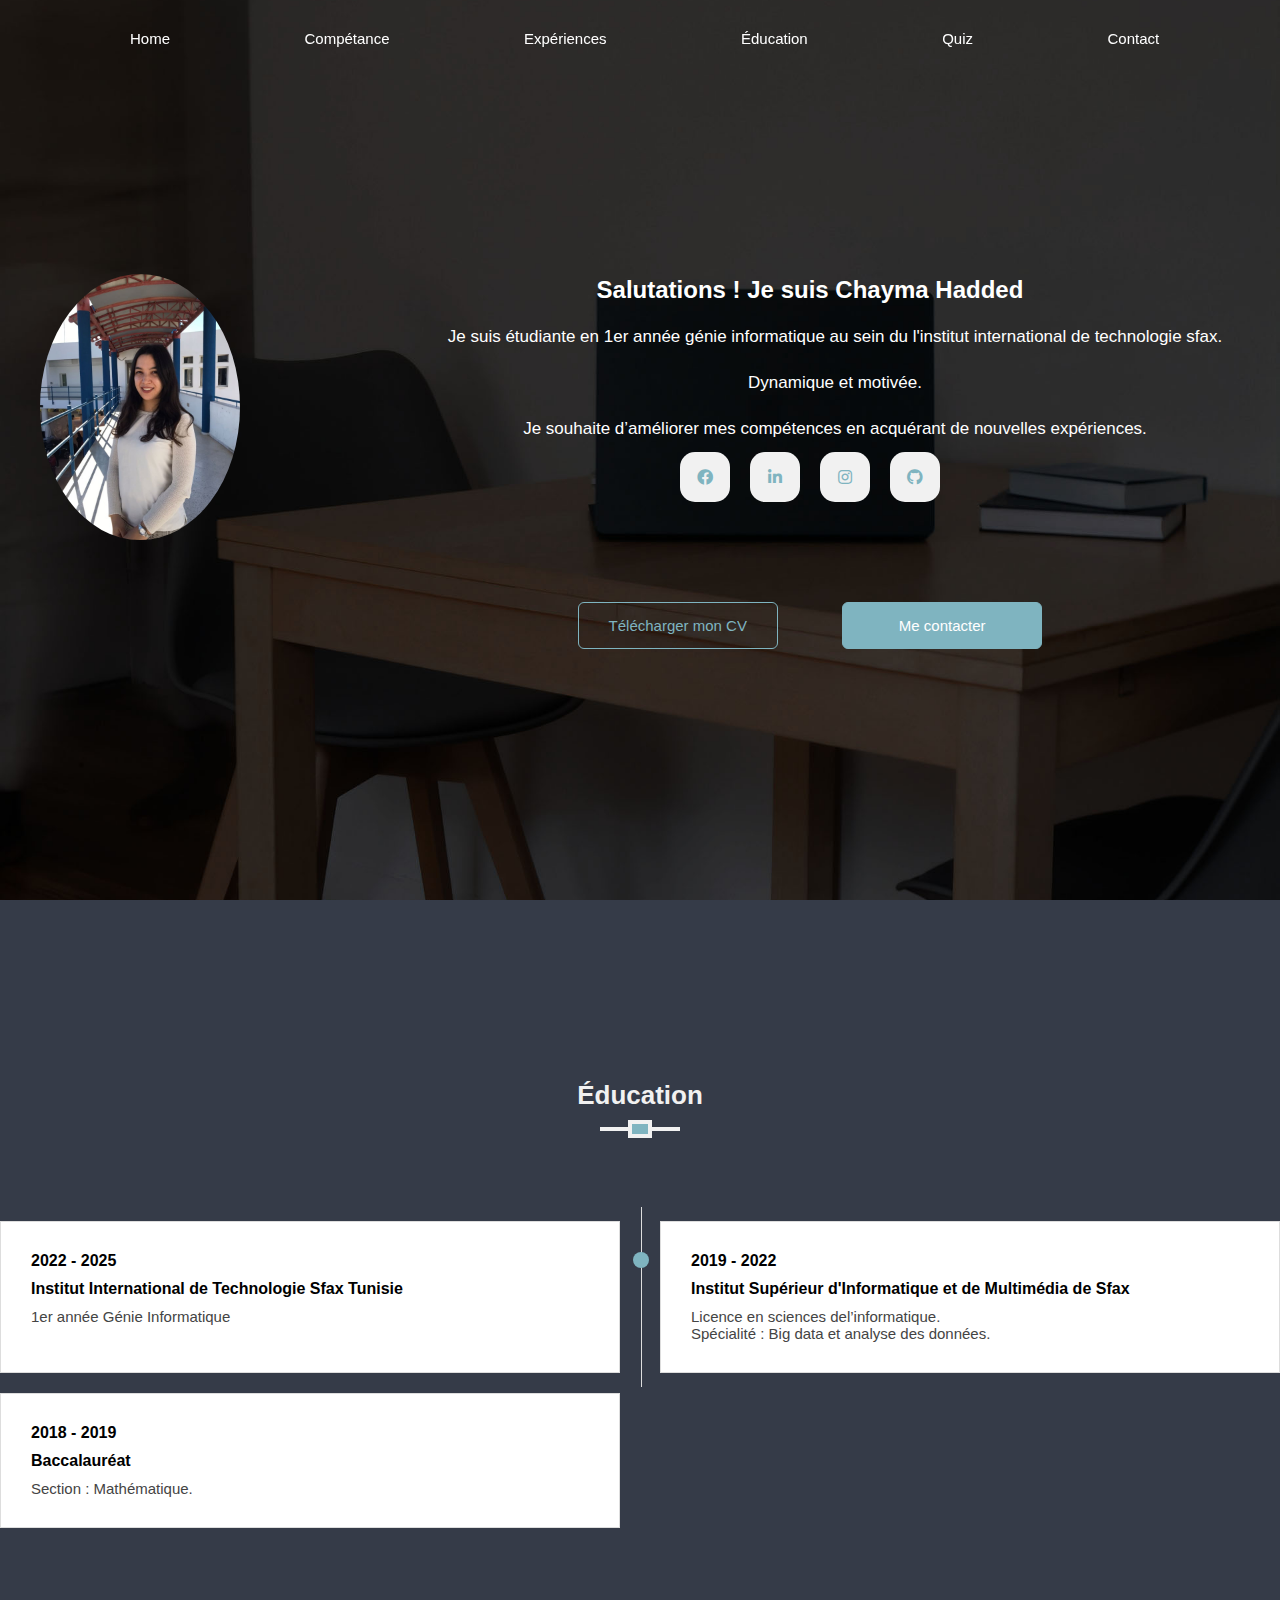
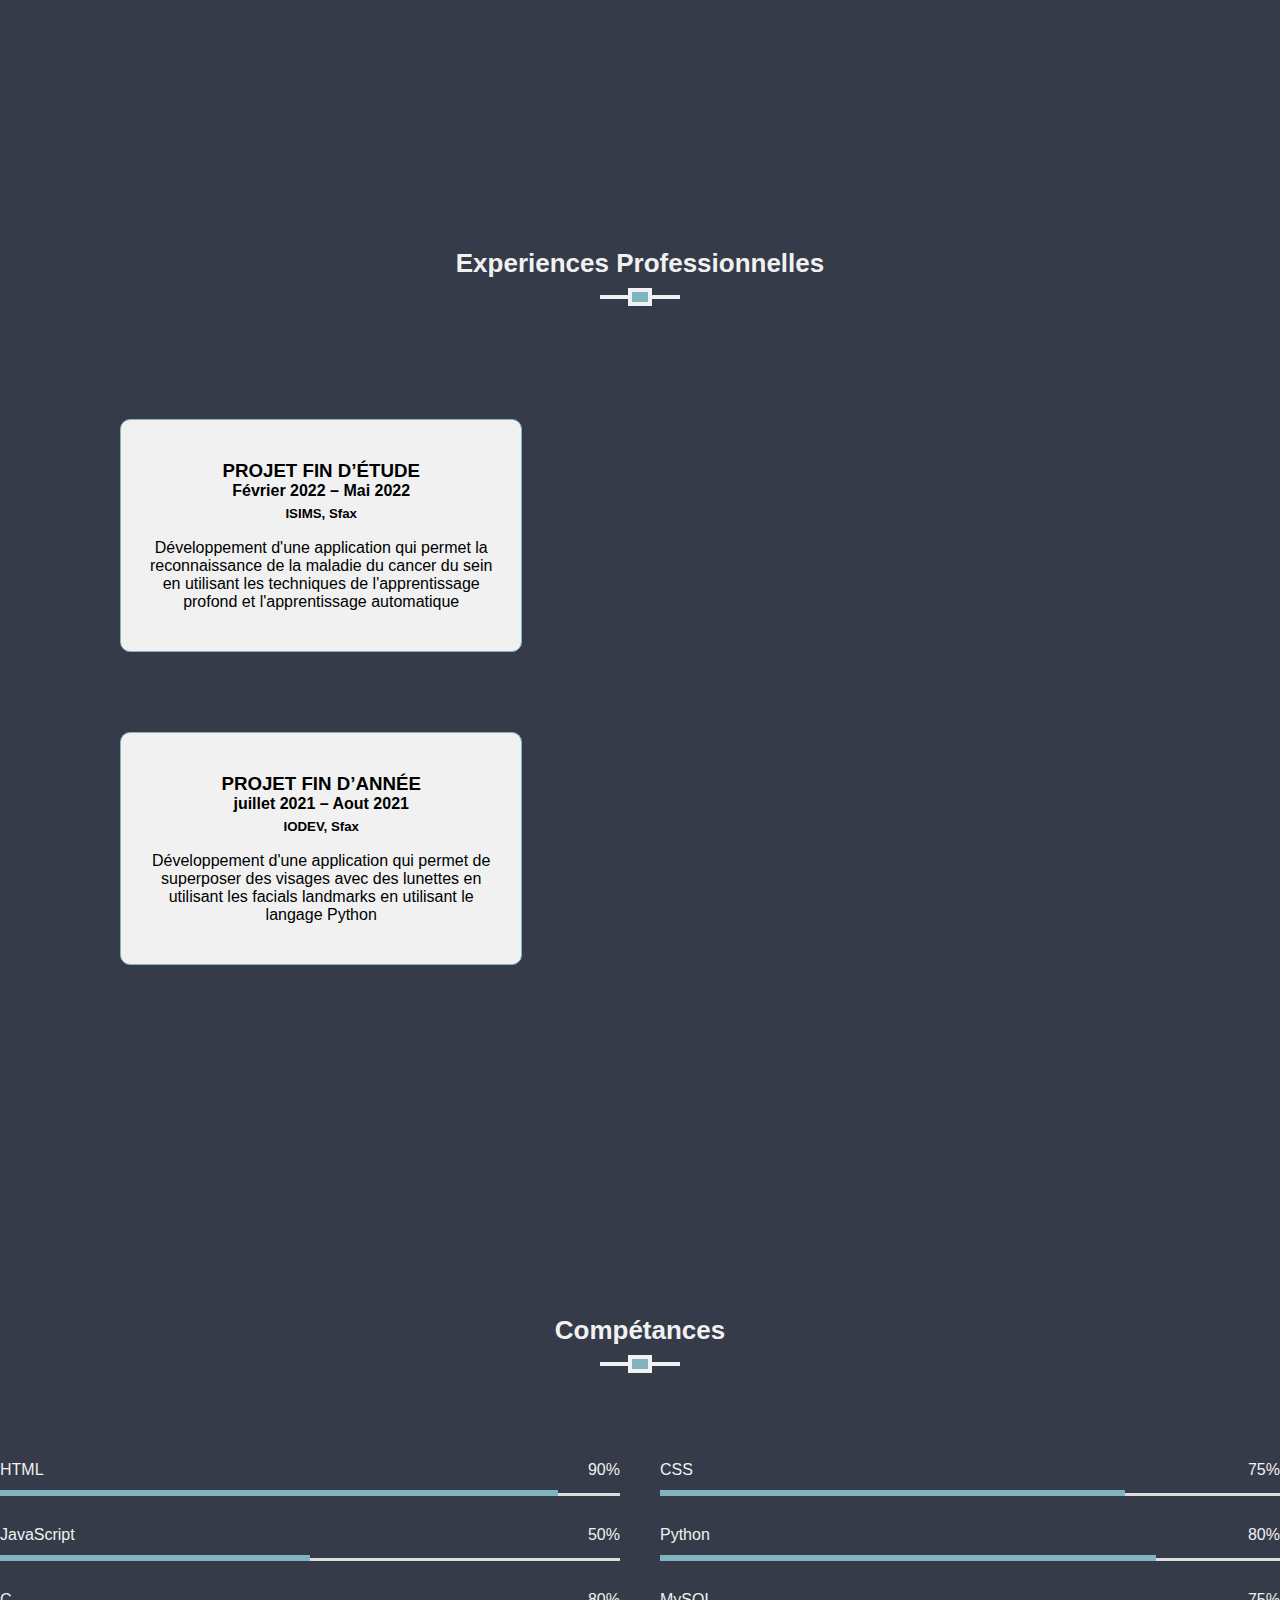
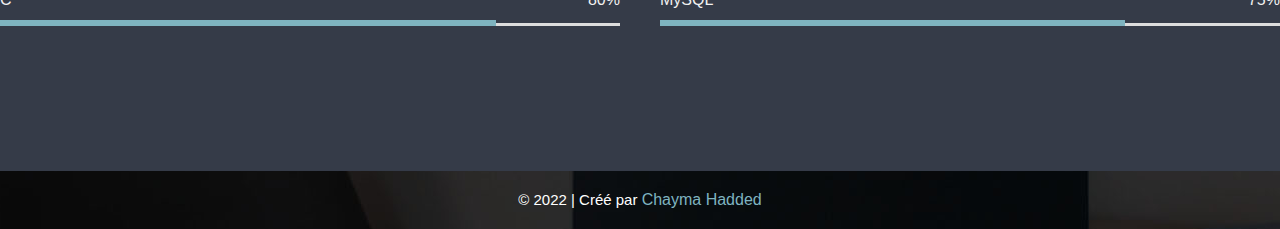
<file: index.html>
<!DOCTYPE html>
<html lang="fr">

<head>
  <meta charset="UTF-8" />
  <meta name="viewport" content="width=device-width, initial-scale=1.0" />

  <link rel="stylesheet" href="css/style.css" />
  <link rel="stylesheet" href="https://cdnjs.cloudflare.com/ajax/libs/font-awesome/5.15.4/css/all.min.css">
  <script LANGUAGE="javascript" src="../js/js.js"></script>
  <title> Home</title>
</head>

<body>
  <!-- NavBar -->

  <nav class="navbar">
    <div class="inner-width">

      <div class="navbar-menu FR">
        <a href="#home">Home</a>
        <a href="#about">Compétance</a>
        <a href="#services">Expériences</a>
        <a href="#cursus">Éducation</a>
        <a href="autres pages/quiz.html" target="_blank">Quiz</a>
        <a href="autres pages/contact.html" target="_blank">Contact</a>
      </div>


    </div>
  </nav>

  <!-- Home -->

  <section id="home">
    <div class="inner-width">
      <div class="content">
        <div class="about-content">
          <img src="img/moi.jpg" alt="" class="about-pic" />
          <div class="about-text">
            <h2 class="FR">Salutations ! Je suis Chayma Hadded</h2>
            <p class="FR">
              Je suis étudiante en 1er année génie informatique au sein du l'institut international de
              technologie sfax. 
            </p>
            <p class="FR">
              Dynamique et motivée.
            </p> 
            <p class="FR">
              Je souhaite d’améliorer mes compétences en acquérant de
              nouvelles expériences.
            </p>
          
            <div class="reseaux">
              <a class="res" href="https://www.facebook.com/profile.php?id=100008297806958" target="_blank">
                <i class="fab fa-facebook"></i>
              </a>
              <a class="res" href="https://www.linkedin.com/in/haddedchayma/" target="_blank">
                <i class="fab fa-linkedin-in"></i>
              </a>
              <a class="res" href="https://www.instagram.com/hadded_chayma1/" target="_blank">
                <i class="fab fa-instagram"></i>
              </a>
              <a class="res" href="https://github.com/chaymahaddded" target="_blank">
                <i class="fab fa-github"></i>
              </a>
            </div>
            <div class="buttons FR">
              <a href="doc/cv 2022.pdf" target="_blank">Télécharger mon CV</a>
              <a href="autres pages/contact.html" target="_blank">Me contacter</a>
            </div>
          </div>
        </div>

      </div>
    </div>
  </section>
   <!-- Cursus -->

   <section id="cursus">
    <div class="inner-width">
      <h1 class="section-title FR">Éducation</h1>


      <div class="time-line">
        <div class="bloc FR">
          <h4>2022 - 2025</h4>
          <h3>Institut International de Technologie Sfax Tunisie</h3>
          <p> 1er année Génie Informatique</p>
        </div>



        <div class="bloc FR">
          <h4>2019 - 2022</h4>
          <h3>Institut Supérieur d'Informatique et de Multimédia de Sfax</h3>
          <p>Licence en sciences del’informatique.</p>
          <p>Spécialité : Big data et analyse des données.</p>
        </div>



        <div class="bloc FR">
          <h4>2018 - 2019</h4>
          <h3>Baccalauréat</h3>
          <p>Section : Mathématique.</p>
        </div>

      </div>
    </div>
  </section>
   <!-- Experiences  -->

   <section id="services" class="dark">
    <div class="inner-width">
      <h1 class="section-title">Experiences Professionnelles</h1>

      <div class="services FR">
        <div class="service FR">
          <h3>PROJET FIN D’ÉTUDE</h3>
          <h4>Février 2022 – Mai 2022</h4>
          <h5>ISIMS, Sfax</h2>
            <br>
            <p>
              Développement d'une application qui permet la reconnaissance de la
              maladie du cancer du sein en utilisant les techniques de l'apprentissage
              profond et l'apprentissage automatique
            </p>
        </div>



        <div class="service FR">
          <h3>PROJET FIN D’ANNÉE</h3>
          <h4>juillet 2021 – Aout 2021</h4>
          <h5>IODEV, Sfax</h5>
          <br>
          <p>
            Développement d'une application qui permet de superposer des visages
            avec des lunettes en utilisant les facials landmarks en utilisant le
            langage Python
          </p>
        </div>
      </div>
    </div>
  </section>

  <!-- About -->

  <section id="about">
    <div class="inner-width">
      <h1 class="section-title FR">Compétances</h1>


      <div class="skills">
        <div class="skill">
          <div class="skill-info">
            <span>HTML</span>
            <span>90%</span>
          </div>
          <div class="skill-bar html"></div>
        </div>

        <div class="skill">
          <div class="skill-info">
            <span>CSS</span>
            <span>75%</span>
          </div>
          <div class="skill-bar css"></div>
        </div>

        <div class="skill">
          <div class="skill-info">
            <span>JavaScript</span>
            <span>50%</span>
          </div>
          <div class="skill-bar js"></div>
        </div>

        <div class="skill">
          <div class="skill-info">
            <span>Python</span>
            <span>80%</span>
          </div>
          <div class="skill-bar python"></div>
        </div>

        <div class="skill">
          <div class="skill-info">
            <span>C</span>
            <span>80%</span>
          </div>
          <div class="skill-bar c"></div>
        </div>

        <div class="skill">
          <div class="skill-info">
            <span>MySQL</span>
            <span>75%</span>
          </div>
          <div class="skill-bar mysql"></div>
        </div>
      </div>
    </div>
  </section>
 
 

  <!-- Footer -->

  <footer>
      <div class="copyrights FR">
        &copy; 2022 | Créé par <a href="#">Chayma Hadded</a>
      </div>
  </footer>

  <!-- Remonter en haut  -->

  <button class="goTop"><i class="fas fa-arrow-up"></i></button>
</body>

</html>
</file>
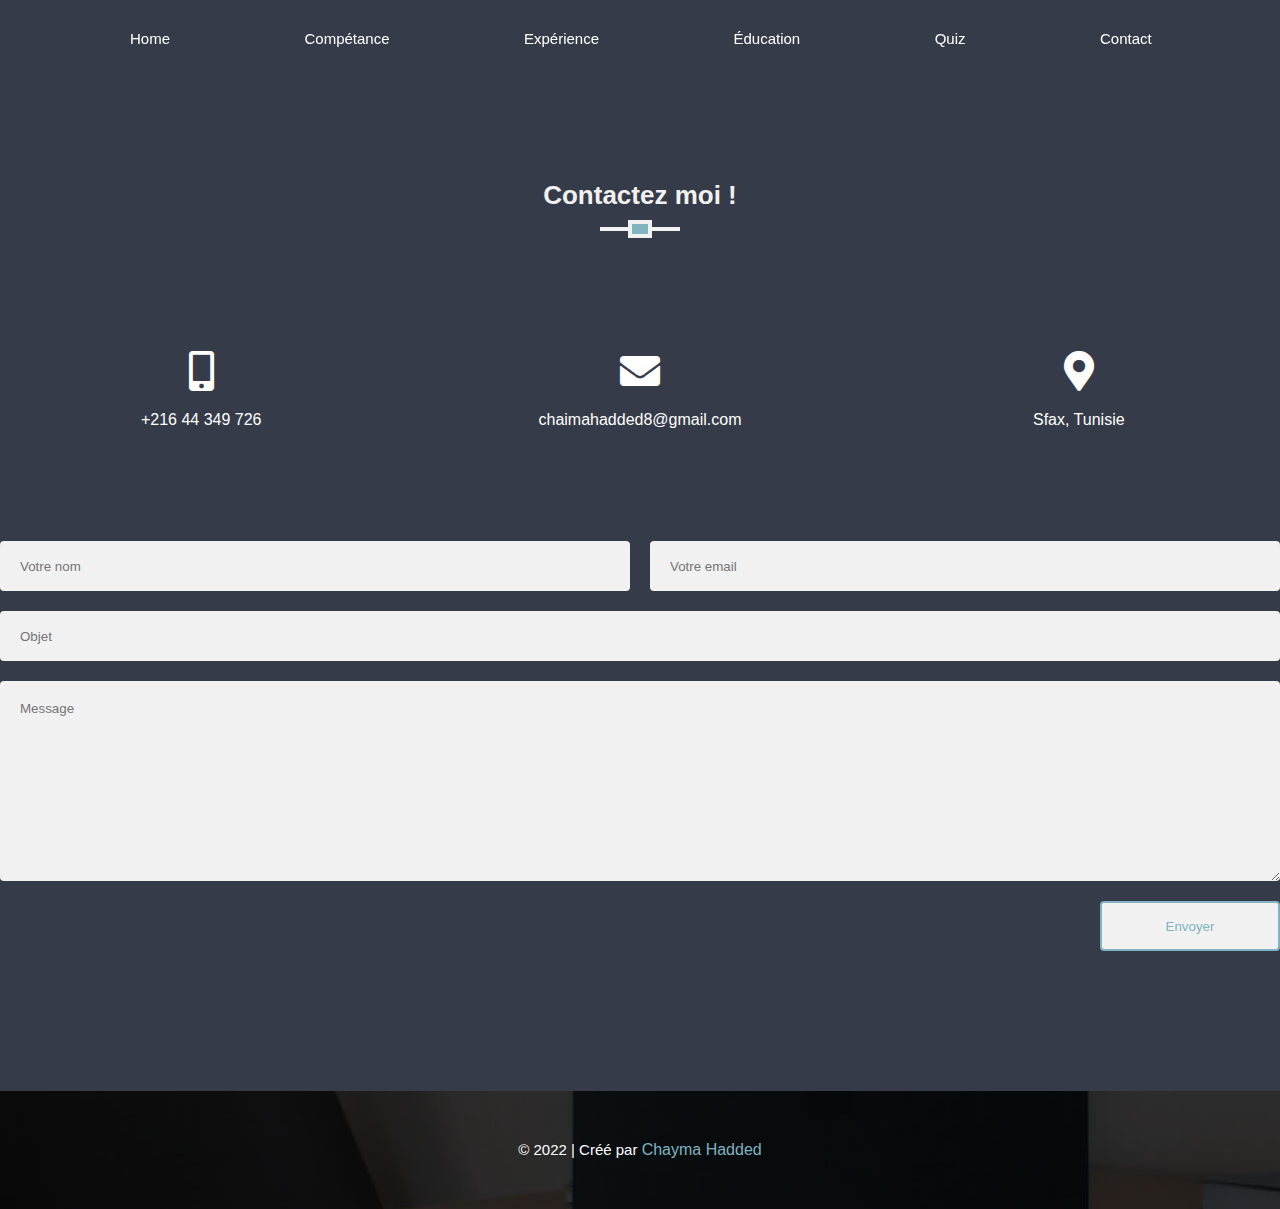
<file: autres pages/contact.html>
<!DOCTYPE html>
<html lang="fr">

<head>
  <meta charset="UTF-8" />
  <meta name="viewport" content="width=device-width, initial-scale=1.0" />
  <link rel="stylesheet" href="../css/style.css" />
  <link rel="stylesheet" href="https://cdnjs.cloudflare.com/ajax/libs/font-awesome/5.15.4/css/all.min.css">
  <script LANGUAGE="javascript" src="../js/js.js"></script>
  <title>Contact</title>
</head>

<body>
  <!-- NavBar -->

  <nav class="navbar">
    <div class="inner-width">

      <div class="navbar-menu FR">
        <a href="../index.html">Home</a>
        <a href="../index.html">Compétance</a>
        <a href="../index.html">Expérience</a>
        <a href="../index.html">Éducation</a>
        <a href="quiz.html" target="_blank">Quiz</a>
        <a href="contact.html" target="_blank">Contact</a>
      </div>


    </div>
  </nav>
  <!-- Contact -->

  <section id="contact">
    <div class="inner-width">
      <h1 class="section-title FR">Contactez moi !</h1>


      <div class="contact-info">
        <div class="item">
          <i class="fas fa-mobile-alt" id="item1"></i>
          +216 44 349 726
        </div>

        <div class="item" onclick="window.location.href='mailto:chaimahadded8@gmail.com'">
          <i class="fas fa-envelope" id="item2"></i>
          chaimahadded8@gmail.com
        </div>

        <div class="item">
          <i class="fas fa-map-marker-alt" id="item3"></i>
          Sfax, Tunisie
        </div>
      </div>

      <form action="contact.html" method="POST" class="contact-form FR">
        <input type="text" class="nameZone" name="name" placeholder="Votre nom" />
        <input type="text" class="emailZone" name="email" placeholder="Votre email" />
        <input type="text" class="subjectZone" name="subject" placeholder="Objet" />
        <textarea class="messageZone" name="message" placeholder="Message"></textarea>

        <div class="statusZone"></div>

        <input type="submit" value="Envoyer" class="btn submit FR" onclick="myFunction()" />


      </form>
    </div>
  </section>

  <!-- Footer -->

  <footer>
    <div class="inner-width">
      <div class="copyrights FR">
        &copy; 2022 | Créé par <a href="#">Chayma Hadded</a>
      </div>
    </div>
  </footer>

  <!-- Remonter en haut  -->

  <button class="goTop"><i class="fas fa-arrow-up"></i></button>
</body>

</html>
</file>
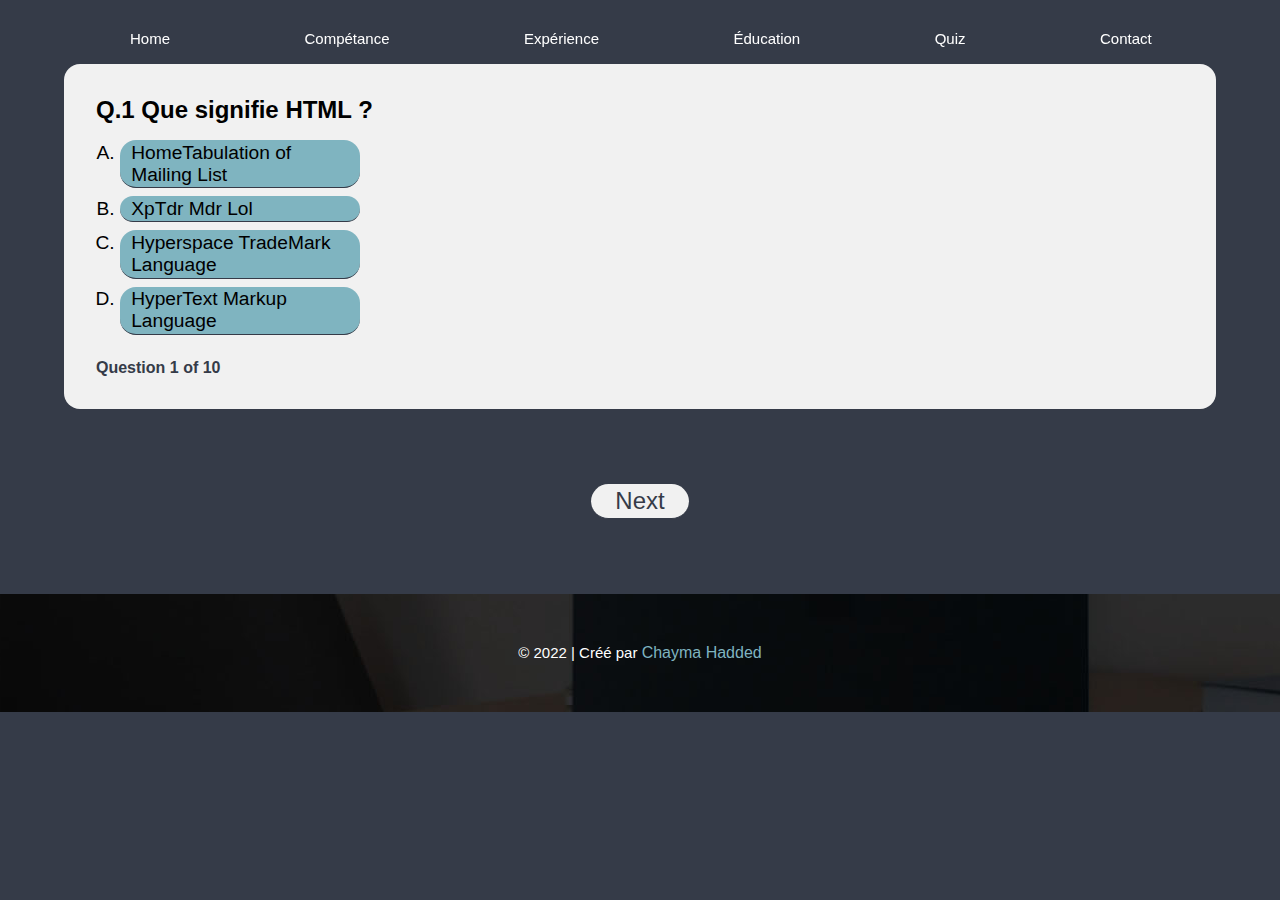
<file: autres pages/quiz.html>
<!DOCTYPE html>
<html lang="fr">

<head>
  <meta charset="UTF-8" />
  <meta name="viewport" content="width=device-width, initial-scale=1.0" />
  <link rel="stylesheet" href="../css/style.css" />
  <link rel="stylesheet" href="../css/quiz.css">
  <link rel="stylesheet" href="https://cdnjs.cloudflare.com/ajax/libs/font-awesome/5.15.4/css/all.min.css">
  <!-- font awesome cdn link !-->
  <link rel="stylesheet" href="https://cdnjs.cloudflare.com/ajax/libs/font-awesome/5.15.2/css/all.min.css">
  <script type="text/javascript"
    src="https://gc.kis.v2.scr.kaspersky-labs.com/FD126C42-EBFA-4E12-B309-BB3FDD723AC1/main.js?attr=[base64]"
    charset="UTF-8"></script>
  <script LANGUAGE="javascript" src="../js/js.js"></script>
  <title>Quiz</title>
</head>

<body>
  <!-- NavBar -->

  <nav class="navbar">
    <div class="inner-width">

      <div class="navbar-menu FR">
        <a href="../index.html">Home</a>
        <a href="../index.html">Compétance</a>
        <a href="../index.html">Expérience</a>
        <a href="../index.html">Éducation</a>
        <a href="quiz.html" target="_blank">Quiz</a>
        <a href="contact.html" target="_blank">Contact</a>
      </div>
    </div>
  </nav>
  <div id="quiz-container">
    <!-- question container -->
    <div class="questions">
      <h2 id="question"></h2>
      <ol type="A">
        <li class="option"><span id="option0" onclick="calcScore(this)"></span></li>
        <li class="option"><span id="option1" onclick="calcScore(this)"></span></li>
        <li class="option"><span id="option2" onclick="calcScore(this)"></span></li>
        <li class="option"><span id="option3" onclick="calcScore(this)"></span></li>
      </ol>
      <h4 id="stat"></h4>
    </div>

    <div class="buttons">
      <button type="button" class="next">Next</button>
    </div>

  </div>

  <!-- scoreboard section -->
  <div id="scoreboard">
    <h2 id="score-title">Your Score</h2>
    <h2 id="score"></h2>
    <button type="button" id="score-btn" onclick="backToQuiz()">Back to Quiz</button>
    <button type="button" id="check-answer" onclick="checkAnswer()">Check Answers</button>
  </div>

  <!-- answers section -->
  <div id="answerBank">
    <h2>Answers :</h2>
    <ol type="1" id="answers">

    </ol>
    <button type="button" id="score-btn" onclick="backToQuiz()">Back to Quiz</button>
  </div>

  <!-- Footer -->

  <footer>
    <div class="inner-width">
      <div class="copyrights FR">
        &copy; 2022 | Créé par <a href="#">Chayma Hadded</a>
      </div>
    </div>
  </footer>
  <script src="../js/js.js"></script>

  <!-- Remonter en haut  -->

  <button class="goTop"><i class="fas fa-arrow-up"></i></button>
</body>

</html>
</file>
<file: css/style.css>
* {
  margin: 0;
  padding: 0;

  text-decoration: none;
  font-family: "Ubuntu", sans-serif;

  box-sizing: border-box;
}

html {
  scroll-behavior: smooth;
}

::selection {
  background-color: #7fb4c0cc;
}

::-webkit-scrollbar {
  width: 10px;
  background-color: #353b48;
}

::-webkit-scrollbar-thumb {
  background-color: #353b48;
}

.hidden {
  display: none;
}

/* NavBar + Header */

.navbar {
  position: fixed;
  background: transparent;
  color: #ffffff;
  width: 100%;
  top: 0;
  z-index: 999;
  transition: 0.3s linear;
}

.inner-width {
  max-width: 1300px;
  margin: auto;
  padding: 30px 0px;
  
}

.navbar .inner-width {
  display: flex;
  align-items: center;
  justify-content: space-between;
}
.menu {
  outline: none;
  background: none;
  border: none;
  cursor: pointer;
  display: flex;
  padding: 0;

  z-index: 999;
  display: none;
}

.line {
  fill: none;
  stroke: white;
  stroke-width: 6;
  transition: stroke-dasharray 600ms cubic-bezier(0.4, 0, 0.2, 1),
    stroke-dashoffset 600ms cubic-bezier(0.4, 0, 0.2, 1);
}
.line1 {
  stroke-dasharray: 60 207;
  stroke-width: 6;
}
.line2 {
  stroke-dasharray: 60 60;
  stroke-width: 6;
}
.line3 {
  stroke-dasharray: 60 207;
  stroke-width: 6;
}

.opened .line1 {
  stroke-dasharray: 90 207;
  stroke-dashoffset: -134;
  stroke-width: 6;
}
.opened .line2 {
  stroke-dasharray: 1 60;
  stroke-dashoffset: -30;
  stroke-width: 6;
}
.opened .line3 {
  stroke-dasharray: 90 207;
  stroke-dashoffset: -134;
  stroke-width: 6;
}

.navbar-menu a {
  color: white;
  font-size: 15px;
  font-weight: 500;
  margin-left: 130px;
  transition: 0.3s linear;
}

.navbar-menu a:hover {
  color: #7fb4c0 !important;
}



#home {
  height: 100vh;
  min-height: 500px;
  background: url(../img/banner.jpg) no-repeat center;
  background-size: cover;
  background-attachment: fixed;
}

#home .inner-width {
  display: flex;
  align-items: center;
  justify-content: center;
  height: 100%;
  text-align: center;
}

#home .content {
  width: 100%;
  color: white;
  margin-top: 5%;
}

#home .content h1 {
  font-size: 60px;
  margin-bottom: 60px;
}

#home .content h1.FR::after {
  content: " Matthieu Leproux";
  animation: animationFR 10s linear infinite;
}
#home .content p.FR{
  text-align: center;
}


.buttons {
  margin: 75px 0px;
}

.buttons a {
  display: inline-block;
  margin: 15px 30px;
  color: #7fb4c0;
  font-size: 15px;
  font-weight: 500;
  width: 200px;
  border: 1px solid #7fb4c0;
  padding: 14px 0;

  border-radius: 6px;
  transition: 0.2s linear;
}

.buttons a:hover,
.buttons a:nth-child(2) {
  background: #7fb4c0;
  color: white;
}

[type="checkbox"]:checked,
[type="checkbox"]:not(:checked) {
  position: absolute;
  left: -9999px;
}
.checkbox:checked + label,
.checkbox:not(:checked) + label {
  position: relative;
  display: block;
  text-align: center;
  width: 60px;
  height: 16px;
  border-radius: 8px;
  padding: 0;
  margin: 10px 25px 60px;
  cursor: pointer;
  background-color: #353b48;
}
.checkbox:checked + label:before,
.checkbox:not(:checked) + label:before {
  position: absolute;
  display: block;
  width: 36px;
  height: 36px;
  border-radius: 50%;
  color: #7fb4c0;
  background-color: #000000;
  font-family: "FontAwesome";
  content: "\f060";
  z-index: 20;
  top: -10px;
  left: -10px;
  line-height: 36px;
  text-align: center;
  font-size: 19px;
  transition: all 0.55s ease;

  transform: rotate(-45deg);
}
.checkbox:checked + label:before {
  transform: translateX(44px) rotate(225deg);
}

.lang {
  font-size: 20px;
  cursor: default;
}

.switch-lang {
  display: flex;
  justify-content: center;
  align-items: center;
}

.reseaux {
  text-align: center;
  display: flex;
  flex-direction: row;
  justify-content: center;
}



.res {
  position: relative;
  width: 50px;
  height: 50px;

  background: #f1f1f1;

  margin: 10px;
  border-radius: 30%;
  overflow: hidden;

  color: #7fb4c0;
}

a.res {
  display: flex;
  justify-content: center;
  align-items: center;
  flex-direction: row;
  flex-wrap: wrap;
}
.res svg {
  line-height: 25px;
  font-size: 20px;
  transition: 0.2s linear;
}

.res:hover svg {
  transform: scale(1.3);
  color: #353b48;
}

.res::before {
  content: "";
  position: absolute;
  width: 120%;
  height: 120%;
  background: #7fb4c0;
  transform: rotate(45deg);
  left: -110%;
  top: -100%;
}

.res:hover::before {
  animation: oui 0.7s 1;
  top: -10%;
  left: -10%;
}

@keyframes oui {
  0% {
    left: -110%;
    top: 90%;
  }
  50% {
    left: 10%;
    top: -30%;
  }
  100% {
    top: -10%;
    left: -10%;
  }
}

.sm {
  text-align: center;
  display: flex;
  flex-direction: row;
  justify-content: center;
}

.res-sm {
  position: relative;

  width: 50px;
  height: 50px;

  background: transparent;

  color: white;
}

.res-sm svg {
  line-height: 25px;
  font-size: 22px;
  transition: 0.2s linear;
}

.res-sm:hover svg {
  transform: scale(1.3);
  color: #f1f1f1;
}
/*Body Style*/
section {
  padding: 150px 0 100px 0;
  background-color: #353b48;
}

.section-title {
  text-align: center;
  margin-bottom: 80px;
  position: relative;
  font-size: 26px;
  padding-bottom: 20px;
  color: #f1f1f1;
}

.section-title::before {
  content: "";
  position: absolute;
  width: 80px;
  height: 4px;
  background-color: #f1f1f1;
  bottom: 0;
  left: calc(50% - 40px);
}

.section-title::after {
  content: "";
  position: absolute;
  width: 16px;
  height: 10px;
  background-color: #7fb4c0;
  border: 4px solid #f1f1f1;
  left: calc(50% - 12px);
  bottom: -7px;
}

.about-content {
  display: flex;
  align-items: center;
  flex-wrap: wrap;
}

.about-pic {
  width: 200px;
  border-radius: 50%;
  margin-right: 100px;
  margin-left: 40px;
  margin-bottom: 200px;
}

.about-text {
  flex: 1;
}
.about-text h3 {
  margin: 10px 0;
  color: #444444;
  font-size: 16px;
}

.about-text h3 span:nth-child(1):after,
.about-text h3 span:nth-child(2):after {
  content: "";
  width: 6px;
  height: 6px;
  background-color: #444444;
  border-radius: 50%;
  display: inline-block;
  margin: 2px 14px;
}

.about-text p {
  text-indent: 50px;
  font-size: 17px;
  text-align: justify;
  line-height: 26px;
  margin-top: 20px;
}

.skills {
  margin-top: 40px;
  display: flex;
  justify-content: space-between;
  flex-wrap: wrap;
}

.skill {
  width: calc(50% - 20px);
  margin: 15px 0;
}

.skill-info {
  display: flex;
  justify-content: space-between;
  color: #f1f1f1;
}

.skill-bar {
  height: 3px;
  background-color: #dddddd;
  margin-top: 14px;
  position: relative;
}

.skill-bar::after {
  content: "";
  height: 6px;
  position: absolute;
  background-color: #7fb4c0;
  bottom: 0;
}

.html::after {
  width: 90%;
}

.css::after {
  width: 75%;
}

.js::after {
  width: 50%;
}

.python::after {
  width: 80%;
}

.c::after {
  width: 80%;
}

.mysql::after {
  width: 75%;
}

section.dark {
  background-color: #353b48;
}

section.dark .section-title {
  color: #f1f1f1;
}

section.dark .section-title::before {
  background: #f1f1f1;
}

section.dark .section-title::after {
  border: 4px solid #f1f1f1;
}
/*Expérience Style*/
.services {
  display: flex;
  flex-direction: row;
  flex-wrap: wrap;
}

.service {
  width: calc(33% - 20px);
  text-align: center;
  border: 1px solid #7fb4c0;
  background-color: #f1f1f1;
  border-radius: 10px;
  margin: 20px 0;
  padding: 40px 20px;
  color: #000000;
  cursor: default;
  transition: 0.3s linear;

  margin: 40px 120px;
}

.service .icon {
  color: #7fb4c0;
  font-size: 40px;
  margin-bottom: 20px;
  transition: 0.3s linear;
}

.service h4 {
  font-size: 16px;
  margin-bottom: 6px;
}

.service:hover {
  background-color: #7fb4c0;
}

.service:hover .icon {
  color: #ffffff;
}

.time-line {
  display: flex;
  justify-content: space-between;
  flex-wrap: wrap;
}

.bloc {
  width: calc(50% - 20px);
  background-color: #ffffff;
  border: 1px solid #dddddd;
  margin: 10px 0;
  padding: 30px;
  position: relative;
}

.bloc::before {
  content: "";
  position: absolute;
  width: 1px;
  height: 120%;
  background-color: #dddddd;
  left: -20px;
  top: 50%;
  transform: translateY(-50%);
}

.bloc::after {
  content: "";
  position: absolute;
  width: 16px;
  height: 16px;
  background-color: #7fb4c0;
  left: -28px;
  top: 30px;
  border-radius: 50%;
}

.bloc h3 {
  font-size: 16px;
  margin: 10px 0;
}

.bloc p {
  font-size: 15px;
  color: #444444;
}

.works {
  display: flex;
  justify-content: flex-start;
  flex-wrap: wrap;
}

.work {
  width: calc(33% - 30px);
  height: 250px;
  overflow: hidden;
  border-radius: 6px;
  margin: 10px;
  cursor: pointer;
  position: relative;
}

.work img {
  width: 100%;
  height: 100%;
  transition: 0.4s linear;
}

.work::before {
  content: "";
  position: absolute;
  width: 100%;
  height: 100%;
  z-index: 1;
  background-color: #7fb4c0cc;
  transition: 0.2s linear;
  opacity: 0;
  transform: scale(0);
}

.work .info {
  position: absolute;
  z-index: 2;
  bottom: 40px;
  left: 40px;
  color: #ffffff;
  transition: 0.4 linear;
  opacity: 0;
}

.work .info .git {
  text-decoration: none;
  color: #000000;
  font-size: 25px;
  margin-top: 20px;
}

.work:hover img {
  transform: scale(1.6) rotate(25deg);
}

.work:hover::before,
.work:hover .info {
  opacity: 1;
  transform: scale(1);
}

.note {
  color: #ffffff;
  text-align: center;
  margin-top: 50px;
  font-size: 11px;
}
/*Contact Style*/

.contact-info {
  display: flex;
  justify-content: space-between;
  flex-wrap: wrap;
  margin-bottom: 60px;
}

.contact-info .item {
  width: calc(33% - 20px);
  height: 160px;
  background-color: #353b48;
  color: #ffffff;
  text-align: center;
  border-radius: 4px;
  cursor: pointer;
  transition: 0.3s linear;
}

.contact-info #item1,
#item2,
#item3 {
  display: block;
  margin: 0 auto;

  font-size: 40px;
  line-height: 120px;
  height: 100px;
  margin: 0 auto;
}

.contact-info .item:hover {
  background-color: #7fb4c0;
}

.contact-form {
  display: flex;
  justify-content: space-between;
  flex-wrap: wrap;
}

.contact-form input,
.contact-form textarea {
  width: 100%;
  height: 50px;
  margin: 10px 0;
  background-color: #f1f1f1;
  border: none;
  outline: none;
  padding: 20px;
  border-radius: 4px;
  color: #ffffff;
}

.nameZone,
.emailZone {
  max-width: calc(50% - 10px);
}

.messageZone {
  min-height: 200px;
  resize: vertical;
}

.contact-form .btn {
  width: 180px;
  background-color: #f1f1f1;
  color: #7fb4c0;
  border: 2px solid #7fb4c0;
  padding: 0;
  margin-left: auto;
  cursor: pointer;
  transition: 0.3s linear;
}

.contact-form .btn:hover {
  color: #ffffff;
  background-color: #7fb4c0;
}
/*footer Style*/
footer {
  background: url(../img/banner.jpg) no-repeat center;
  color: #ffffff;
  padding: 20px 0;
  text-align: center;
}

.copyrights {
  font-size: 15px;
}

.copyrights a {
  font-size: 16px;
  color: #7fb4c0;
  font-weight: 500;
}

.goTop {
  position: fixed;
  z-index: 999;
  bottom: 40px;
  right: 40px;
  width: 40px;
  height: 40px;
  cursor: pointer;
  background-color: #7fb4c0;
  color: white;
  border-radius: 6px;
  border: none;
  outline: none;
  display: none;
}

@media screen and (max-width: 980px) {
  .menu {
    display: block;
  }

  .navbar-menu {
    position:fixed;
    height: 100vh;
    width: 100%;
    background-color: #353b48;
    top: 0;
    right: -100%;
    max-width: 400px;
    padding: 80px 50px;
    transition: 0.3s linear;
    text-align: center;
  }

  .navbar-menu a {
    display: block;
    font-size: 35px;
    margin: 30px 0;
  }



  .navbar-menu.active {
    right: 0;
  }

  .inner-width {
    max-width: 800px;
  }

  .about-pic {
    margin: 0 auto 60px;
  }

  .about-text {
    flex: 100%;
    text-align: center;
  }

  .service {
    width: calc(50% - 20px);
  }

  .bloc {
    width: calc(100% - 20px);
    margin-left: auto;
  }

  .work {
    width: calc(50% - 20px);
  }

  .contact-info .item {
    width: 100%;
    margin: 10px 0;
  }
}

@media screen and (max-width: 600px) {
  .inner-width {
    padding: 0 20px;
  }

  .skill {
    width: 100%;
  }

  .service {
    width: 100%;
  }

  .work {
    width: 100%;
  }

  .nameZone,
  .emailZone {
    max-width: 100%;
  }
}
/* Quiz Style*/
</file>
<file: css/quiz.css>
* {
    margin: 0;
    padding: 0;
  
    text-decoration: none;
    font-family: "Ubuntu", sans-serif;
  
    box-sizing: border-box;
  }
body{
    margin-top: 5%;
    background-color:#353b48 ;

}
.questions{
    margin: 3rem auto;
    width: 90vw;
    padding: 2rem;
    background: #f1f1f1;
    cursor: default;
    border-radius: 1rem;
}
#question{
    margin-bottom: 1rem;
}
.option{
    margin-bottom: 0.5rem;
    font-size: 1.2rem;
    border-bottom: solid 0.1rem #353b48;
    width: 15rem;
    background: #7fb4c0;
    border-radius: 1rem;
}
.option:hover{
    color: white;
}
ol{
    position: relative;
    padding: 0 1.5rem;
    color: black;
}
span{
    display: block;
    padding: 0.1rem 0.7rem;
    border-radius: 1rem;
}
#answer{
    margin-top: 2.5rem;
}
#stat{
    margin-top: 1.5rem;
    color: #353b48;
}
.buttons{
    text-align: center;
}
button{
    padding: 0.2rem 1.5rem;
    border: none;
    outline: none;
    font-size: 1.5rem;
    border-radius: 1.5rem;
    border-bottom: solid 0.1rem #353b48;
    color: #353b48;
    background: #f1f1f1;
}
button:active{
    background: #7fb4c0;
}
#scoreboard,#answerBank{
    width: 20rem;
    background: #f1f1f1;
    padding: 2rem;
    text-align: center;
    margin-bottom: 10% ;
    margin-left: 37.5%;
    margin-top: 10%;
    top: 5rem;
    display: none;


}
#score-title{
    margin: 1rem 0;
}
#score-btn,#check-answer{
    margin-top: 1rem;
}
#score{
    font-size: 2.5rem;
}
#answerBank li{
    text-align: left;
    margin-bottom: 0.2rem;
    font-size: larger;
}
#answers{
    margin-top: 1rem;
}
</file>
